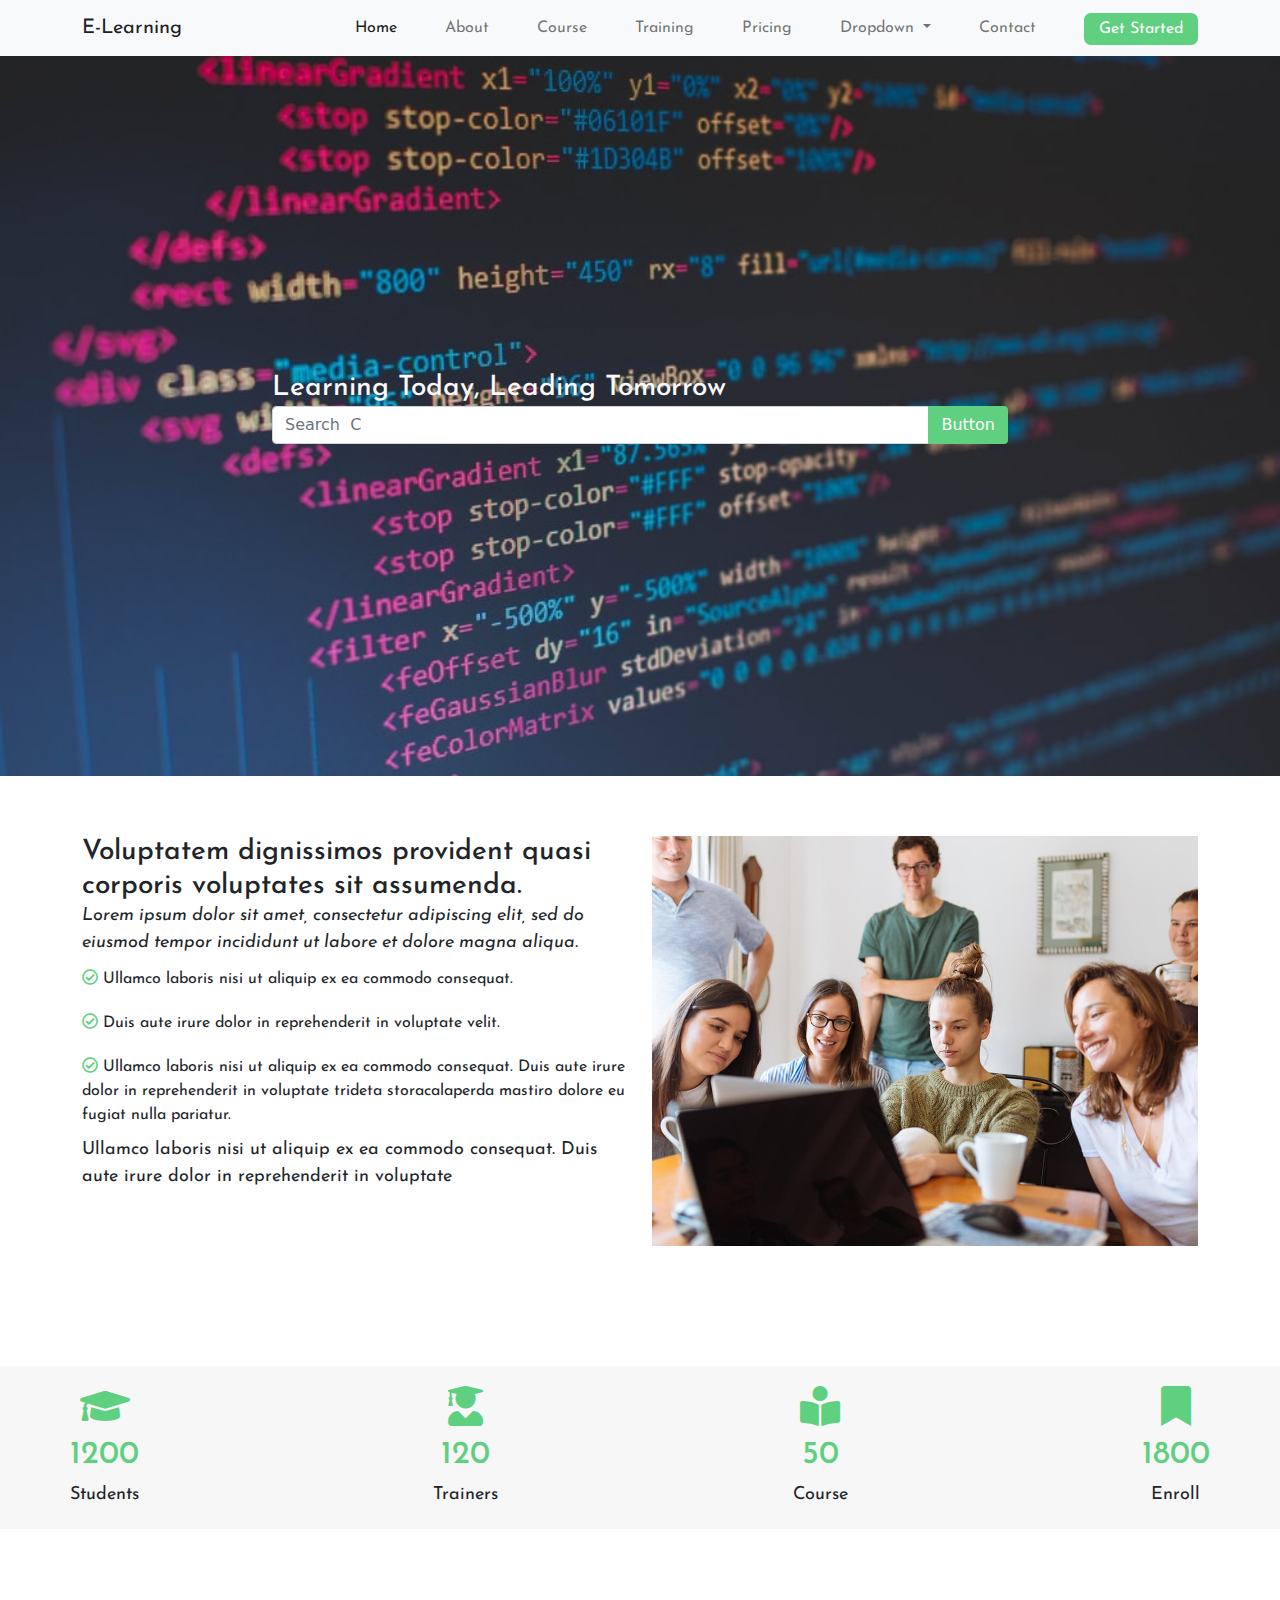
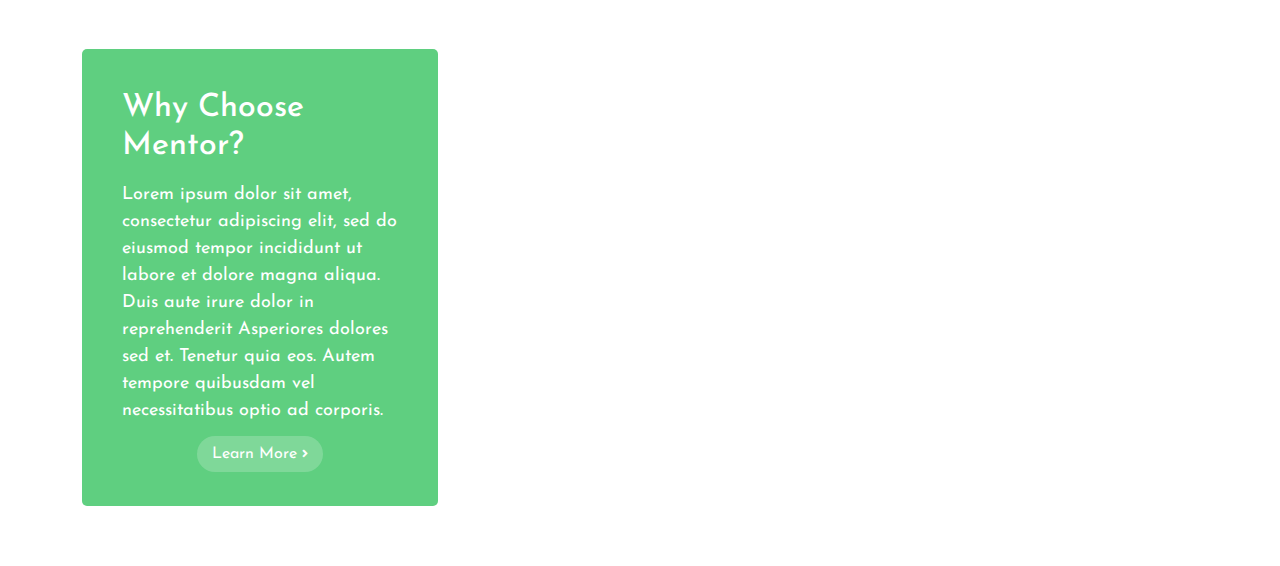
<file: Bootstrap-Projects/index.html>
<!doctype html>
<html lang="en">
  <head>
    <!-- Required meta tags -->
    <meta charset="utf-8">
    <meta name="viewport" content="width=device-width, initial-scale=1">
    <title>E-Learning</title>
    <!-- Fontawesome CDN -->
    <link rel="stylesheet" href="https://cdnjs.cloudflare.com/ajax/libs/font-awesome/5.15.4/css/all.min.css" integrity="sha512-1ycn6IcaQQ40/MKBW2W4Rhis/DbILU74C1vSrLJxCq57o941Ym01SwNsOMqvEBFlcgUa6xLiPY/NS5R+E6ztJQ==" crossorigin="anonymous" referrerpolicy="no-referrer" />
    <!-- Bootstrap CSS -->
    <link rel="stylesheet" href="assets/vendor/bootstrap/css/bootstrap.min.css">
    <link rel="stylesheet" href="assets/css/custom.css">
    <link rel="stylesheet" href="assets/css/style.css">
    <style>

    </style>
  </head>
  <body>
    <!-- Header -->
    <nav class="navbar navbar-expand-lg navbar-light bg-light">
        <div class="container">
            <!-- Logo -->
            <div class="logo">
                <a class="navbar-brand" href="#">E-Learning</a>
            </div>
            <!-- Logo End -->
            <button class="navbar-toggler" type="button" data-bs-toggle="collapse" data-bs-target="#navbarSupportedContent" aria-controls="navbarSupportedContent" aria-expanded="false" aria-label="Toggle navigation">
                <span class="navbar-toggler-icon"></span>
            </button>
            <div class="collapse navbar-collapse" id="navbarSupportedContent">
                <ul class="navbar-nav ms-auto mb-2 mb-lg-0">
                    <li class="nav-item px-3">
                        <a class="nav-link active" aria-current="page" href="#">Home</a>
                    </li>
                    <li class="nav-item px-3">
                        <a class="nav-link" href="#">About</a>
                    </li>
                    <li class="nav-item px-3">
                        <a class="nav-link" href="#">Course</a>
                    </li>
                    <li class="nav-item px-3">
                        <a class="nav-link" href="#">Training</a>
                    </li>
                    <li class="nav-item px-3">
                        <a class="nav-link" href="#">Pricing</a>
                    </li>
                    <li class="nav-item px-3 dropdown">
                        <a class="nav-link dropdown-toggle" href="#" id="navbarDropdown" role="button" data-bs-toggle="dropdown" aria-expanded="false">
                        Dropdown
                        </a>
                        <ul class="dropdown-menu" aria-labelledby="navbarDropdown">
                        <li><a class="dropdown-item" href="#">Action</a></li>
                        <li><a class="dropdown-item" href="#">Another action</a></li>
                        <li><hr class="dropdown-divider"></li>
                        <li><a class="dropdown-item" href="#">Something else here</a></li>
                        </ul>
                    </li>
                    <li class="nav-item px-3">
                        <a class="nav-link" href="#">Contact</a>
                    </li>
                </ul>
                <div class="get-started ps-4">
                    <a href="#">Get Started</a>
                </div>

            </div>
        </div>
    </nav>
    <!-- Header End -->


    <!-- Banner -->
    <div class="banner">
        <div class="container">
            <div class="row justify-content-center">
                <div class="col-md-8">
                    <h3 class="text-light">Learning Today, Leading Tomorrow</h3>
                    <div class="input-group mb-3">
                        <input type="text" class="form-control" id="typed" placeholder="" aria-label="Recipient's username" aria-describedby="button-addon2">
                        <button class="btn primary-button" type="button" id="button-addon2">Button</button>
                    </div>
                </div>
            </div>
        </div>

    </div>
    <!-- Banner Ebd -->


    <!-- About  -->
    <section>
        <div class="container">
            <div class="row">
                <div class="col-md-6">
                    <div class="about-content">
                        <h3>Voluptatem dignissimos provident quasi corporis voluptates sit assumenda.</h3>
                        <p><i>Lorem ipsum dolor sit amet, consectetur adipiscing elit, sed do eiusmod tempor incididunt ut labore et dolore magna aliqua.</i></p>
                        <ul>
                            <li>
                                <span><i class="far fa-check-circle"></i></span>
                                <span>Ullamco laboris nisi ut aliquip ex ea commodo consequat.</span>
                            </li>
                            <li>
                                <span><i class="far fa-check-circle"></i></span>
                                <span>Duis aute irure dolor in reprehenderit in voluptate velit.</span>
                            </li>
                            <li>
                                <span><i class="far fa-check-circle"></i></span>
                                <span>Ullamco laboris nisi ut aliquip ex ea commodo consequat. Duis aute irure dolor in reprehenderit in voluptate trideta storacalaperda mastiro dolore eu fugiat nulla pariatur.</span>
                            </li>
                            <p>Ullamco laboris nisi ut aliquip ex ea commodo consequat. Duis aute irure dolor in reprehenderit in voluptate</p>
                        </ul>
                    </div>
                </div>
                <div class="col-md-6">
                    <div class="about-img">
                        <img src="assets/img/about.jpg" alt="" class="img-fluid">
                    </div>
                </div>
            </div>
        </div>
    </section>
    <!-- About End -->

    <!-- Counter -->
    <section>
        <div class="counter-wrap">
            <div class="container counter">
                <div class="text-center">
                    <span><i class="fas fa-graduation-cap"></i></span>
                    <h2 class="py-2">1200</h4>
                    <p>Students</p>
                </div>
                <div class="text-center">
                    <span><i class="fas fa-user-graduate"></i></span>
                    <h2 class="py-2">120</h4>
                    <p>Trainers</p>
                </div>
                <div class="text-center">
                    <span><i class="fas fa-book-reader"></i></span>
                    <h2 class="py-2">50</h4>
                    <p>Course</p>
                </div>
                <div class="text-center">
                    <span><i class="fas fa-bookmark"></i></span>
                    <h2 class="py-2">1800</h4>
                    <p>Enroll</p>
                </div>
            </div>
        </div>
    </section>
    <!-- Counter End -->


    <!-- Why -->
    <section> 
        <div class="container">
            <div class="row">
                <div class="col-md-4">
                    <div class="why-choose">
                        <h2 class="pb-lg-3 pb-md-2">Why Choose Mentor?</h2>
                        <p>Lorem ipsum dolor sit amet, consectetur adipiscing elit, sed do eiusmod tempor incididunt ut labore et dolore magna aliqua. Duis aute irure dolor in reprehenderit Asperiores dolores sed et. Tenetur quia eos. Autem tempore quibusdam vel necessitatibus optio ad corporis.</p>
                        <div class="learn-more text-center pt-3">
                            <a href="#">
                               <span>Learn More</span> <span><i class="fas fa-angle-right"></i></span>
                            </a>
                        </div>
                    </div>

                </div>
                <div class="col-md-8">
                    <div class="row">
                        <div class="col-md-4"></div>
                        <div class="col-md-4"></div>
                        <div class="col-md-4"></div>
                    </div>
                </div>
            </div>
        </div>
    </section>
    <!-- Why End -->

    <!-- Option 1: Bootstrap Bundle with Popper -->
    <script src="assets/vendor/bootstrap/js/bootstrap.min.js"></script>
    <script src="assets/vendor/typejs/typed.js"></script>
    <script src="assets/js/main.js"></script>
  </body>
</html>
</file>
<file: Bootstrap-Projects/assets/css/custom.css>
/* Google Font */
@import url('https://fonts.googleapis.com/css2?family=Abel&family=Josefin+Sans:ital,wght@0,100;0,200;0,300;0,400;0,500;0,600;0,700;1,100;1,200;1,300;1,400;1,500;1,700&display=swap');
/* Font Family
\font-family: 'Abel', sans-serif;
font-family: 'Josefin Sans', sans-serif;
*/
/* Base Css */
*{
    padding: 0;
    margin: 0;
    box-sizing: border-box;
}
p{
    font-family: 'Josefin Sans', sans-serif;
    padding: 0;
    margin: 0;
    font-size: 18px !important;
}
h1,h2,h3,h4,h5,h6{
    font-family: 'Josefin Sans', sans-serif;
    padding: 0;
    margin: 0;
}
a{
    text-decoration: none;
    font-family: 'Josefin Sans', sans-serif;
}
.form-control:focus {
    color: #212529;
    border-color: #5fcf80;
    box-shadow: none;
}

.btn-check:active+.btn-outline-secondary:focus, .btn-check:checked+.btn-outline-secondary:focus, .btn-outline-secondary.active:focus, .btn-outline-secondary.dropdown-toggle.show:focus, .btn-outline-secondary:active:focus {
    box-shadow: none;
}
.primary-button{
    background: #5fcf80;
    color: white;
}
.primary-button:hover{
    background: #3AC162;
    color: white;
}
.btn-check:focus+.btn, .btn:focus {
    outline: 0;
    color: white;
    box-shadow: none;
}
ol, ul {
    padding-left: 0rem;
    font-family: 'Josefin Sans', sans-serif;

}
ul li{
    list-style-type: none;
    font-family: 'Josefin Sans', sans-serif;

}
section{
    padding: 60px 0px;
}
</file>
<file: Bootstrap-Projects/assets/css/style.css>
/* Header */
.get-started a{
    text-decoration: none;
    background: #5fcf80;
    color: white;
    border-radius: 7px;
    padding: 8px 15px;
}
.get-started a:hover{
    background: #3AC162;
    transition: 0.5s;
}
/* Banner */
.banner{
    background-image: url(../img/banner.jpg);
    background-position: center;
    background-repeat: no-repeat;
    background-size: cover;   
    width: 100%;
    height: 80vh; 
    display: flex;
    justify-content: center;
    align-items: center;
}
/* About */
.about-content ul li i{
    color: #5fcf80;
}
.about-content ul li{
    padding: 10px 0px;
}
.primary-button{
    background: #5fcf80;
    color: white;
}
/* counter */
.counter{
    display: flex;
    justify-content: space-between;
    align-items: center;
    padding: 20px 0px;
}
.counter-wrap{
    background: #F6F7F6;
}
.counter h2{
    color: #5fcf80;
}
.counter i{
    font-size: 40px;
    color: #5fcf80;
}
/* Why Choose */
.why-choose{
    background: #5FCF80;
    color: white;
    padding: 40px;
    border-radius: 5px;
}
.learn-more a{
    background: rgba(255, 255, 255, 0.2);
    color: white;
    padding: 10px 15px;
    border-radius: 25px;
}
.learn-more a:hover{
    background: white;
    color: #5FCF80;
    transition: 1s;
}
.learn-more i{
    font-size: 12px;
}
</file>
